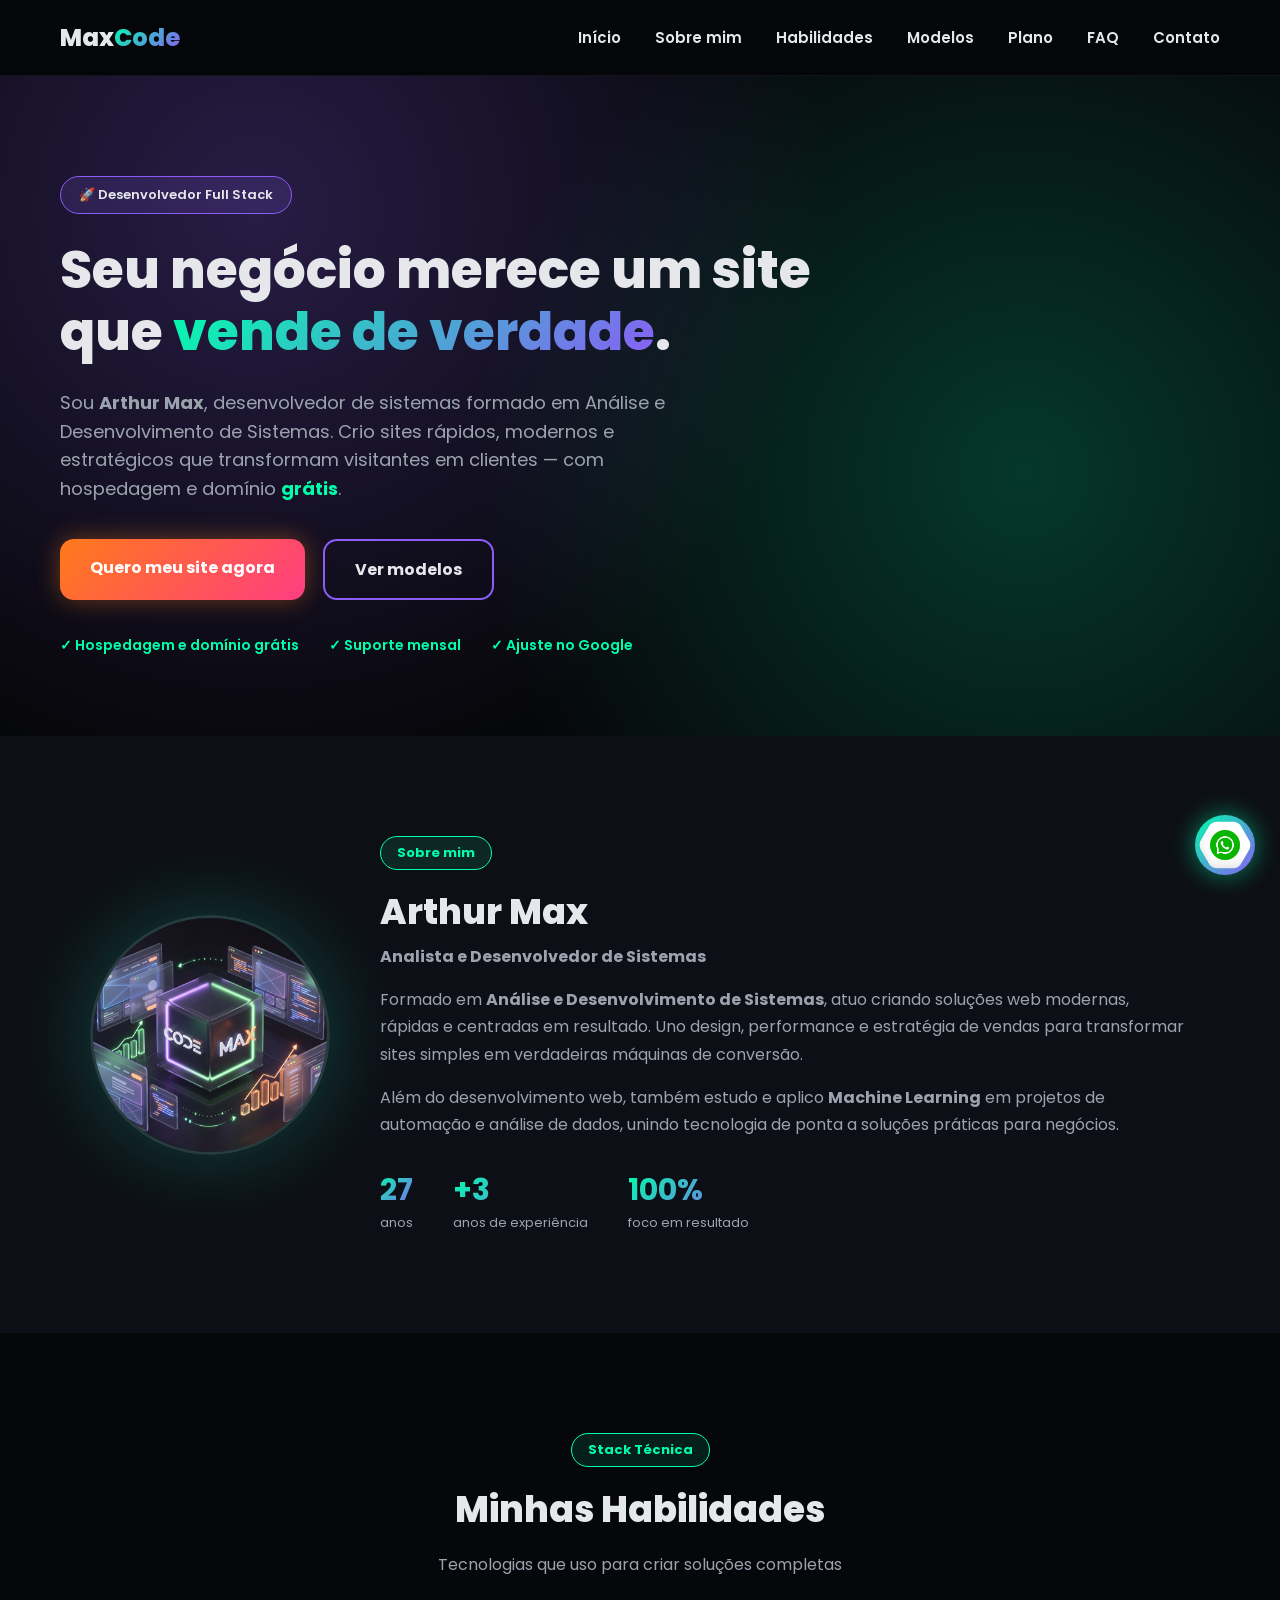
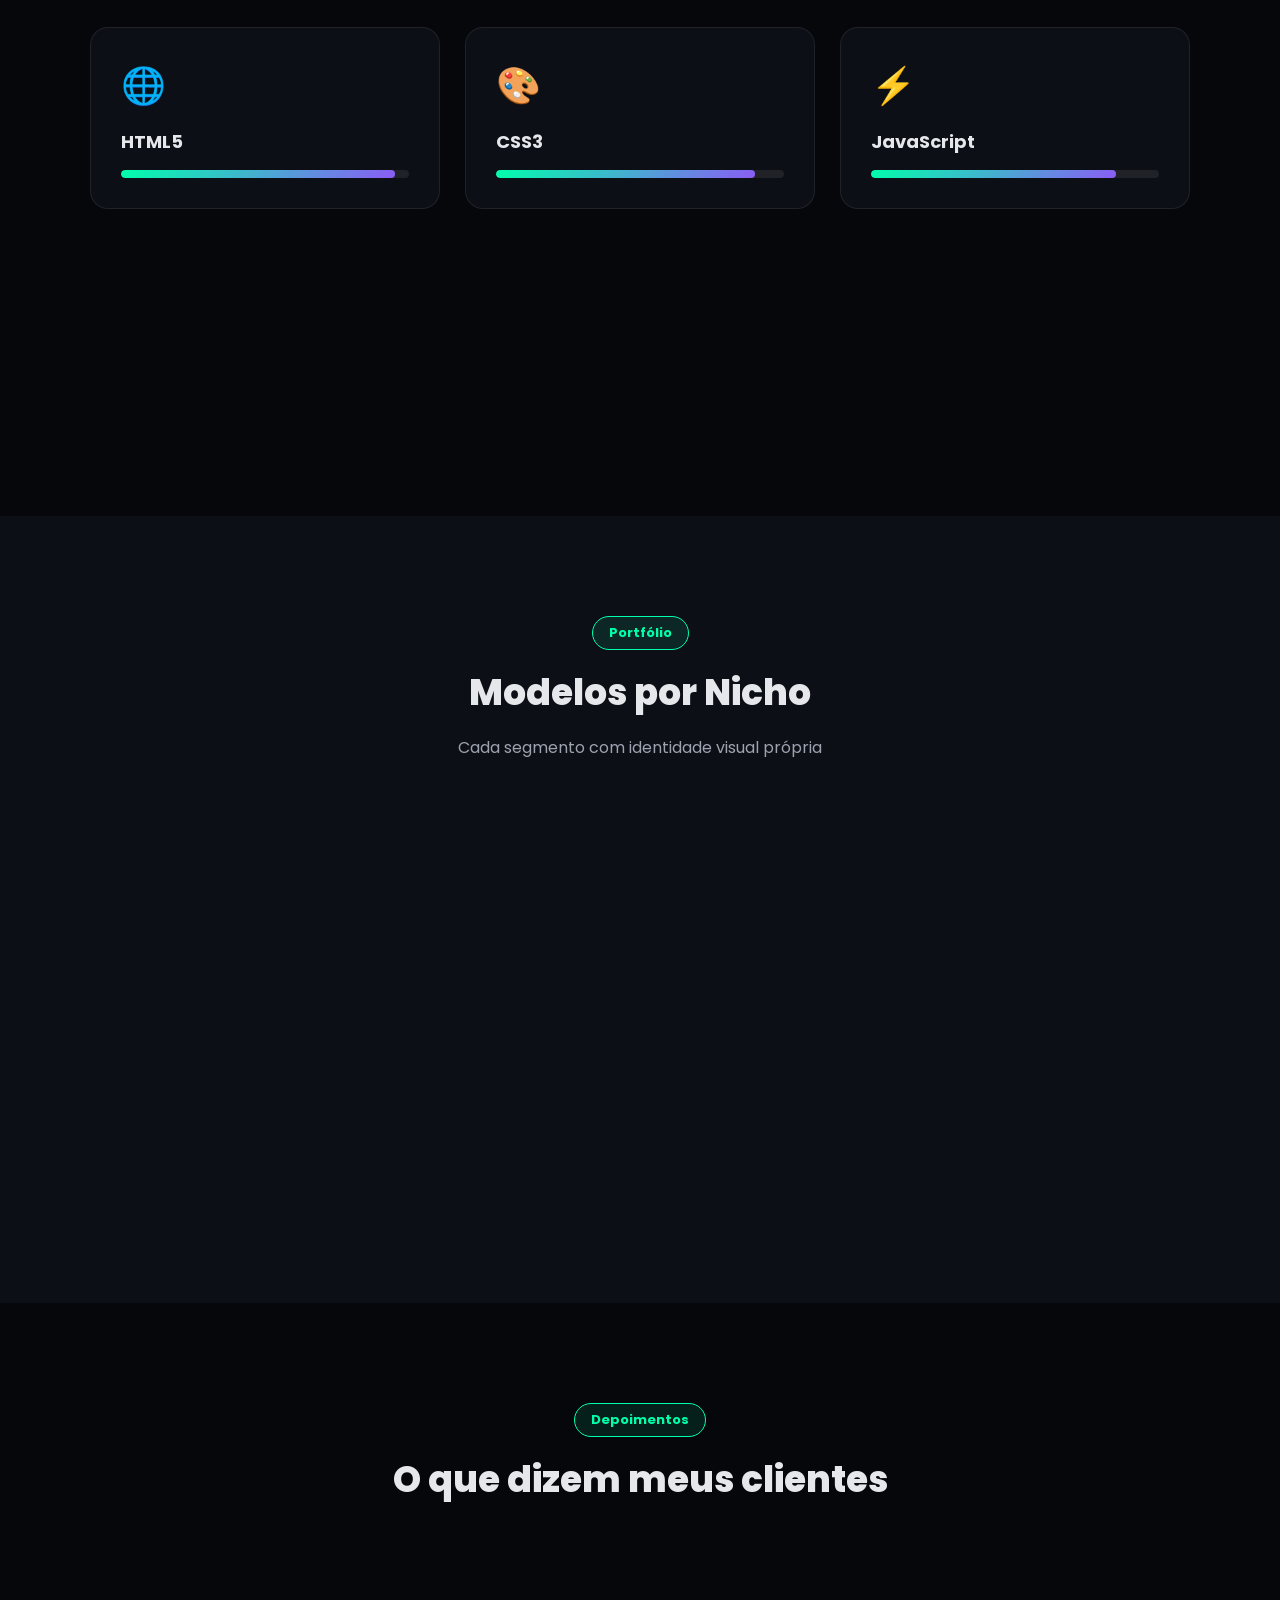
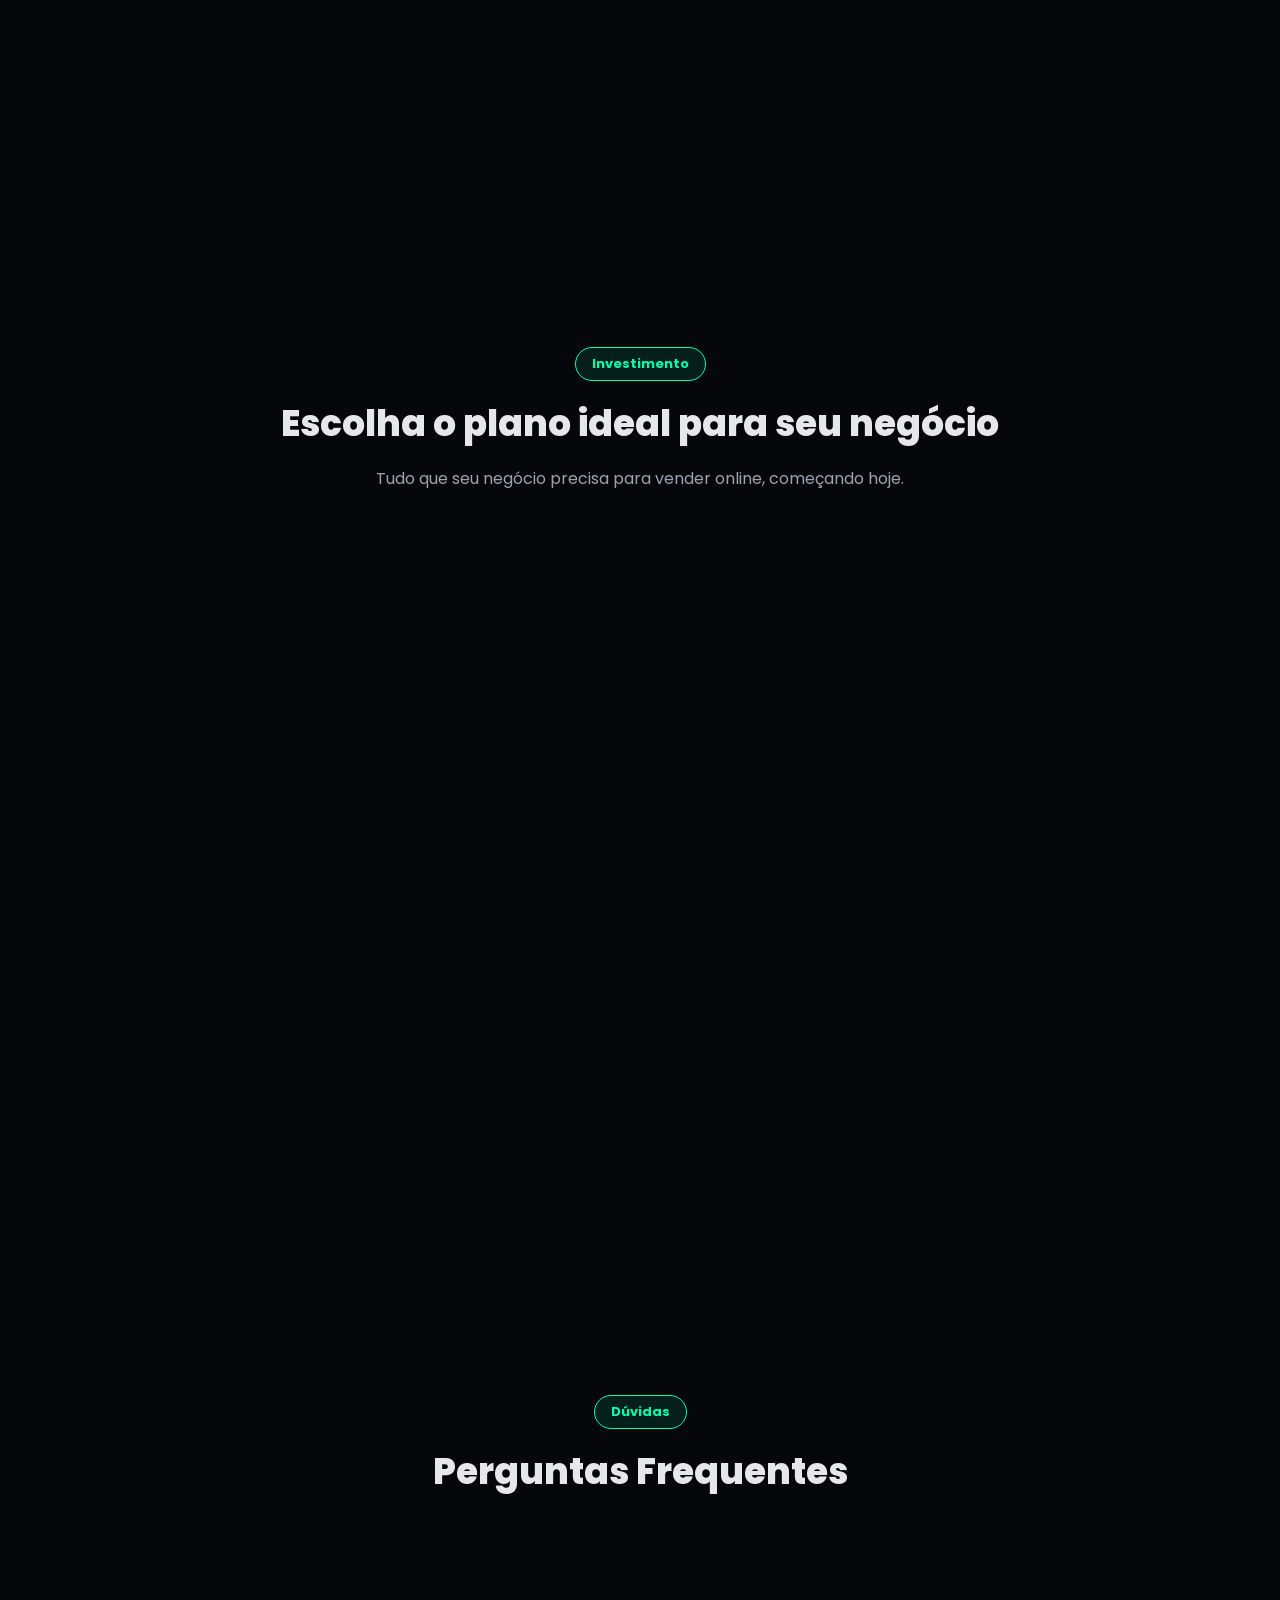
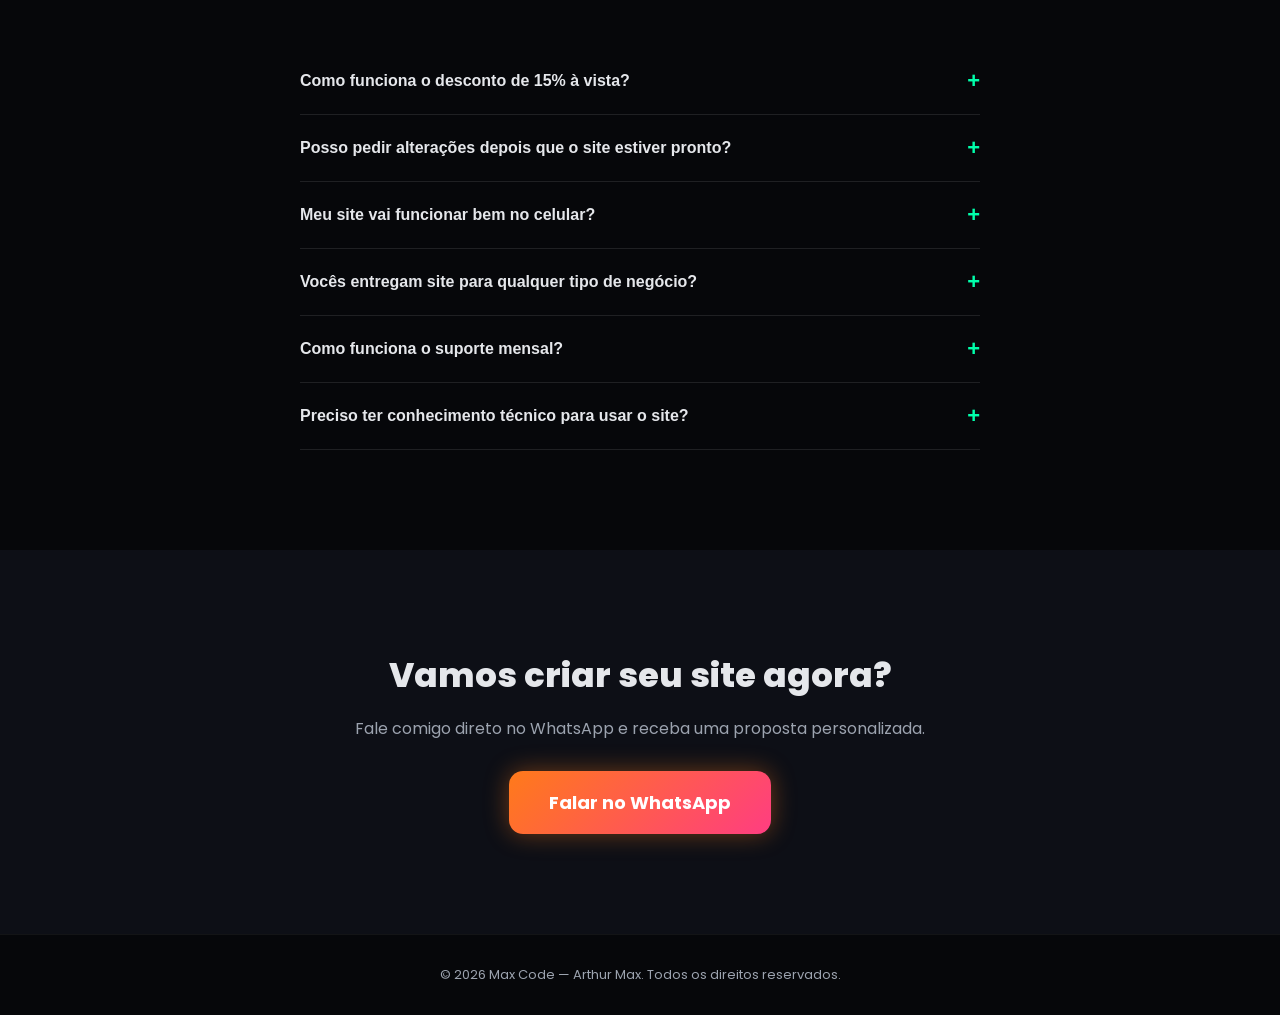
<file: index.html>
<!DOCTYPE html>
<html lang="pt-BR">
<head>
<meta charset="UTF-8">
<meta name="viewport" content="width=device-width, initial-scale=1.0">
<title>Max Code | Sites que vendem de verdade</title>
<link rel="stylesheet" href="file.css">
<script src="file.js" defer></script>

<link rel="preconnect" href="https://fonts.googleapis.com">
<link href="https://fonts.googleapis.com/css2?family=Poppins:wght@400;600;700;800&display=swap" rel="stylesheet">
</head>
<body>

<!-- ===== HEADER ===== -->
<header class="header">
  <div class="logo">Max<span>Code</span></div>
  <nav class="nav">
    <a href="#inicio">Início</a>
    <a href="#sobre">Sobre mim</a>
    <a href="#habilidades">Habilidades</a>
    <a href="#modelos">Modelos</a>
    <a href="#plano">Plano</a>
    <a href="#faq">FAQ</a>
    <a href="#contato">Contato</a>
  </nav>
  <button class="menu-toggle" id="menuToggle">☰</button>
</header>

<!-- ===== HERO ===== -->
<section class="hero" id="inicio">
  <div class="hero-bg"></div>
  <div class="hero-content">
    <span class="badge">🚀 Desenvolvedor Full Stack</span>
    <h1>Seu negócio merece um site<br>que <span class="grad-text">vende de verdade</span>.</h1>
    <!-- EDITAR: texto de apresentação -->
    <p class="hero-text">
      Sou <strong>Arthur Max</strong>, desenvolvedor de sistemas formado em
      Análise e Desenvolvimento de Sistemas. Crio sites rápidos, modernos e
      estratégicos que transformam visitantes em clientes — com hospedagem
      e domínio <strong class="highlight">grátis</strong>.
    </p>
    <div class="hero-buttons">
      <a href="#contato" class="btn btn-primary">Quero meu site agora</a>
      <a href="#modelos" class="btn btn-outline">Ver modelos</a>
    </div>
    <div class="hero-checks">
      <span>✓ Hospedagem e domínio grátis</span>
      <span>✓ Suporte mensal</span>
      <span>✓ Ajuste no Google</span>
    </div>
  </div>
</section>

<!-- ===== SOBRE MIM ===== -->
<section class="sobre" id="sobre">
  <div class="sobre-container">
    <div class="sobre-img">
      <div class="sobre-img-glow"></div>
      
      <div class="foto-placeholder"><img src="codemax.png" alt="codemax"></div>
    </div>
    <div class="sobre-texto">
      <span class="tag">Sobre mim</span>
      <h2>Arthur Max</h2>
      <p class="cargo">Analista e Desenvolvedor de Sistemas</p>
      <!-- EDITAR: sua bio -->
      <p>
        Formado em <strong>Análise e Desenvolvimento de Sistemas</strong>,
        atuo criando soluções web modernas, rápidas e centradas em
        resultado. Uno design, performance e estratégia de vendas para
        transformar sites simples em verdadeiras máquinas de conversão.
      </p>
      <p>
        Além do desenvolvimento web, também estudo e aplico
        <strong>Machine Learning</strong> em projetos de automação e análise
        de dados, unindo tecnologia de ponta a soluções práticas para
        negócios.
      </p>
      <div class="sobre-stats">
        <div><strong>27</strong><span>anos</span></div>
        <div><strong>+3</strong><span>anos de experiência</span></div>
        <div><strong>100%</strong><span>foco em resultado</span></div>
      </div>
    </div>
  </div>
</section>

<!-- ===== HABILIDADES ===== -->
<section class="habilidades" id="habilidades">
  <span class="tag center">Stack Técnica</span>
  <h2 class="center">Minhas Habilidades</h2>
  <p class="subtitle center">Tecnologias que uso para criar soluções completas</p>

  <div class="skills-grid">
    <div class="skill-card">
      <div class="skill-icon">🌐</div>
      <h3>HTML5</h3>
      <div class="bar"><span style="width:95%"></span></div>
    </div>
    <div class="skill-card">
      <div class="skill-icon">🎨</div>
      <h3>CSS3</h3>
      <div class="bar"><span style="width:90%"></span></div>
    </div>
    <div class="skill-card">
      <div class="skill-icon">⚡</div>
      <h3>JavaScript</h3>
      <div class="bar"><span style="width:85%"></span></div>
    </div>
    <div class="skill-card">
      <div class="skill-icon">🐍</div>
      <h3>Python</h3>
      <div class="bar"><span style="width:88%"></span></div>
    </div>
    <div class="skill-card">
      <div class="skill-icon">🤖</div>
      <h3>Machine Learning</h3>
      <div class="bar"><span style="width:75%"></span></div>
    </div>
    <div class="skill-card">
      <div class="skill-icon">📊</div>
      <h3>Scikit-learn</h3>
      <div class="bar"><span style="width:70%"></span></div>
    </div>
  </div>
</section>

<!-- ===== MODELOS ===== -->
<section class="modelos" id="modelos">
  <span class="tag center">Portfólio</span>
  <h2 class="center">Modelos por Nicho</h2>
  <p class="subtitle center">Cada segmento com identidade visual própria</p>

  <div class="cards-grid">
    <div class="card">
      <div class="card-banner banner-green">🏋️</div>
      <div class="card-body">
        <span class="pill pill-green">Academia</span>
        <h3>Studio de Treinamento</h3>
        <p>Dark mode com neon, CTA de "aula gratuita" e depoimentos reais.</p>
        <a href="#contato" class="link-cta">Quero um parecido →</a>
      </div>
    </div>
    <div class="card">
      <div class="card-banner banner-orange">🍕</div>
      <div class="card-body">
        <span class="pill pill-orange">Pizzaria</span>
        <h3>Cardápio Digital</h3>
        <p>Fotos que dão água na boca e pedido direto no WhatsApp.</p>
        <a href="#contato" class="link-cta">Quero um parecido →</a>
      </div>
    </div>
    <div class="card">
      <div class="card-banner banner-purple">💇</div>
      <div class="card-body">
        <span class="pill pill-purple">Salão de Beleza</span>
        <h3>Clínica & Estética</h3>
        <p>Visual clean, elegante, com agendamento facilitado.</p>
        <a href="#contato" class="link-cta">Quero um parecido →</a>
      </div>
    </div>
  </div>
</section>

<!-- ===== DEPOIMENTOS ===== -->
<section class="depoimentos">
  <span class="tag center">Depoimentos</span>
  <h2 class="center">O que dizem meus clientes</h2>

  <div class="depo-grid">
    <div class="depo-card">
      <p>"Melhor investimento que fiz. Meu site trouxe clientes já na primeira semana!"</p>
      <span>— Cliente, Academia Fit Power</span>
    </div>
    <div class="depo-card">
      <p>"Meus pedidos pelo WhatsApp triplicaram depois do cardápio digital."</p>
      <span>— Cliente, Pizzaria Bella Massa</span>
    </div>
    <div class="depo-card">
      <p>"Site lindo, rápido e muito profissional. Recomendo!"</p>
      <span>— Cliente, Studio Beleza Rara</span>
    </div>
  
    <div class="depo-card">
      <p>"Consegui automatizar meu agendamento e reduzi faltas de clientes."</p>
      <span>— Cliente, Clínica Vida Plena</span>
    </div>
    
    </div>
  </div>
</section>

<!-- ===== PLANO ===== -->
<section class="plano" id="plano">
  <span class="tag center">Investimento</span>
  <h2 class="center">Escolha o plano ideal para seu negócio</h2>
  <p class="subtitle center">Tudo que seu negócio precisa para vender online, começando hoje.</p>

  <div class="planos-grid">

    <!-- PLANO ESSENCIAL -->
    <div class="plano-card">
      <span class="pill pill-green plano-nome">Essencial</span>
      <div class="preco-linha">
        <div class="preco-mensal">
          <strong>4x R$299,70 </strong> <br><span>parcelado no cartão de crédito</span>
        </div>
        
        <div class="preco-vista">
          <span class="desconto-tag">-15% à vista</span>
          <strong>R$ 1.018,98</strong><span>pagamento único (economize R$ 179,82)</span>
        </div>
      </div>
      <p class="preco-obs"><strong>✓ Hospedagem e domínio grátis inclusos no 1º ano</strong></p>
      <ul class="plano-lista">
          <li>✓ Site profissional responsivo (1 página)</li>
          <li>✓ Botão de WhatsApp integrado</li>
        <li>✓ Até 3 Ajustes e atualizações inclusos no mês no seu site</li>
        <li>Até 5 Fotos profissionais da sua loja-produto</li>
                
      </ul>
      <a href="#" class="btn btn-outline btn-full" data-plano="Essencial">Quero este plano</a>
    </div>

    <!-- PLANO PROFISSIONAL -->
    <div class="plano-card destaque">
      <span class="badge-top">MAIS ESCOLHIDO</span>
      <span class="pill pill-orange plano-nome">Profissional</span>
      <div class="preco-linha">
        <div class="preco-mensal">
          <strong>4x R$ 449,70</strong><span>/mês no cartão de crédito</span>
        </div>
        
        <div class="preco-vista">
          <span class="desconto-tag">-15% à vista</span>
          <strong>R$ 1.528,98</strong><span>pagamento único (economize R$ 269,82)</span>
        </div>
      </div><br>
      <p class="preco-obs"><strong>✓ Hospedagem e domínio grátis inclusos 1º ano</strong> </p>
      <ul class="plano-lista">
        <li>✓ Site profissional completo (multi-páginas)</li>
         <li>✓ Botão de WhatsApp integrado</li>
        <li>✓ Otimização avançada para Google (SEO)</li>
        <li>✓ Suporte técnico mensal prioritário</li>
        <li>✓ Até 5 Ajustes e atualizações inclusos no mês</li>
         <li>✓ Até 7 Fotos profissionais da sua loja-produto</li>
      </ul>
      <a href="#" class="btn btn-primary btn-full" data-plano="Profissional">Quero esse plano </a>
    </div>

    <!-- PLANO PREMIUM -->
    <div class="plano-card">
      <span class="pill pill-purple plano-nome">Premium</span>
      <div class="preco-linha">
        <div class="preco-mensal">
          <strong>4x R$ 599,70</strong><span>/mês no cartão de crédito</span>
        </div>
      
        <div class="preco-vista">
          <span class="desconto-tag">-15% à vista</span>
          <strong>R$ 2.038,98</strong><span>pagamento único (economize R$ 359,82)</span>
        </div>
      </div>
      <p class="preco-obs"><strong> ✓ Hospedagem e domínio grátis inclusos</strong></p>
      <ul class="plano-lista">
        <li>✓ Site profissional completo (multi-páginas)</li>
        <li>✓ Domínio e hospedagem grátis no 1º ano</li>
        <li>✓ Integração com WhatsApp</li>
        <li>✓ SEO avançado + Google Meu Negócio</li>
        <li>✓ Suporte técnico prioritário 24/7</li>
        <li>✓ Até 10 Ajustes e atualizações inclusos no mês</li>
         <li>✓ Até 10 Fotos profissionais da sua loja-produto</li>
        
      </ul>
      <a href="#" class="btn btn-outline btn-full" data-plano="Premium">Quero este plano</a>
    </div>

  </div>
</section>

<!-- ===== FAQ ===== -->
<section class="faq" id="faq">
  <span class="tag center">Dúvidas</span>
  <h2 class="center">Perguntas Frequentes</h2>

  <div class="faq-list">
    <div class="faq-item">
      <button class="faq-question">Quanto tempo leva para meu site ficar pronto? <span class="faq-icon">+</span></button>
      <div class="faq-answer"><p>Em média, de 5 a 10 dias úteis, dependendo da complexidade e da rapidez no envio dos conteúdos (textos, fotos, logo).</p></div>
    </div>
    <div class="faq-item">
      <button class="faq-question">O domínio e a hospedagem são realmente grátis? <span class="faq-icon">+</span></button>
      <div class="faq-answer"><p>Sim! No plano mensal, o domínio e a hospedagem estão inclusos sem custo adicional durante a vigência do contrato.</p></div>
    </div>
    <div class="faq-item">
      <button class="faq-question">Como funciona o desconto de 15% à vista? <span class="faq-icon">+</span></button>
      <div class="faq-answer"><p>Ao optar pelo pagamento antecipado (semestral ou anual), você recebe 15% de desconto sobre o valor total, reduzindo o custo mensal equivalente.</p></div>
    </div>
    <div class="faq-item">
      <button class="faq-question">Posso pedir alterações depois que o site estiver pronto? <span class="faq-icon">+</span></button>
      <div class="faq-answer"><p>Sim, o plano inclui ajustes mensais. Alterações estruturais maiores podem ser orçadas separadamente.</p></div>
    </div>
    <div class="faq-item">
      <button class="faq-question">Meu site vai funcionar bem no celular? <span class="faq-icon">+</span></button>
      <div class="faq-answer"><p>Sim, todos os sites são 100% responsivos, adaptando-se perfeitamente a celulares, tablets e desktops.</p></div>
    </div>
    <div class="faq-item">
      <button class="faq-question">Vocês entregam site para qualquer tipo de negócio? <span class="faq-icon">+</span></button>
      <div class="faq-answer"><p>Sim! Já desenvolvi modelos para academias, pizzarias, salões de beleza, clínicas, lojas e diversos outros segmentos.</p></div>
    </div>
    <div class="faq-item">
      <button class="faq-question">Como funciona o suporte mensal? <span class="faq-icon">+</span></button>
      <div class="faq-answer"><p>Você tem acesso direto via WhatsApp para dúvidas, pequenos ajustes de textos/imagens e correções, dentro da franquia mensal do plano.</p></div>
    </div>
    <div class="faq-item">
      <button class="faq-question">Preciso ter conhecimento técnico para usar o site? <span class="faq-icon">+</span></button>
      <div class="faq-answer"><p>Não. Eu cuido de toda a parte técnica. Você só precisa me enviar o conteúdo e aprovar o resultado final.</p></div>
    </div>
  </div>
</section>

<!-- ===== CONTATO ===== -->
<section class="contato" id="contato">
  <div class="contato-box">
    <h2>Vamos criar seu site agora?</h2>
    <p>Fale comigo direto no WhatsApp e receba uma proposta personalizada.</p>
    <a href="https://wa.me/55993776060" target="_blank" class="btn btn-primary btn-lg">Falar no WhatsApp</a>
  </div>
</section>

<!-- ===== FOOTER ===== -->
<footer class="footer">
  <p>© 2026 Max Code — Arthur Max. Todos os direitos reservados.</p>
</footer>

<!-- WhatsApp flutuante -->
<a href="https://wa.me/5551993776060" target="_blank" class="whatsapp-float">
  <img src="wpp.png" alt="WhatsApp">
</a>



</body>
</html>
</file>
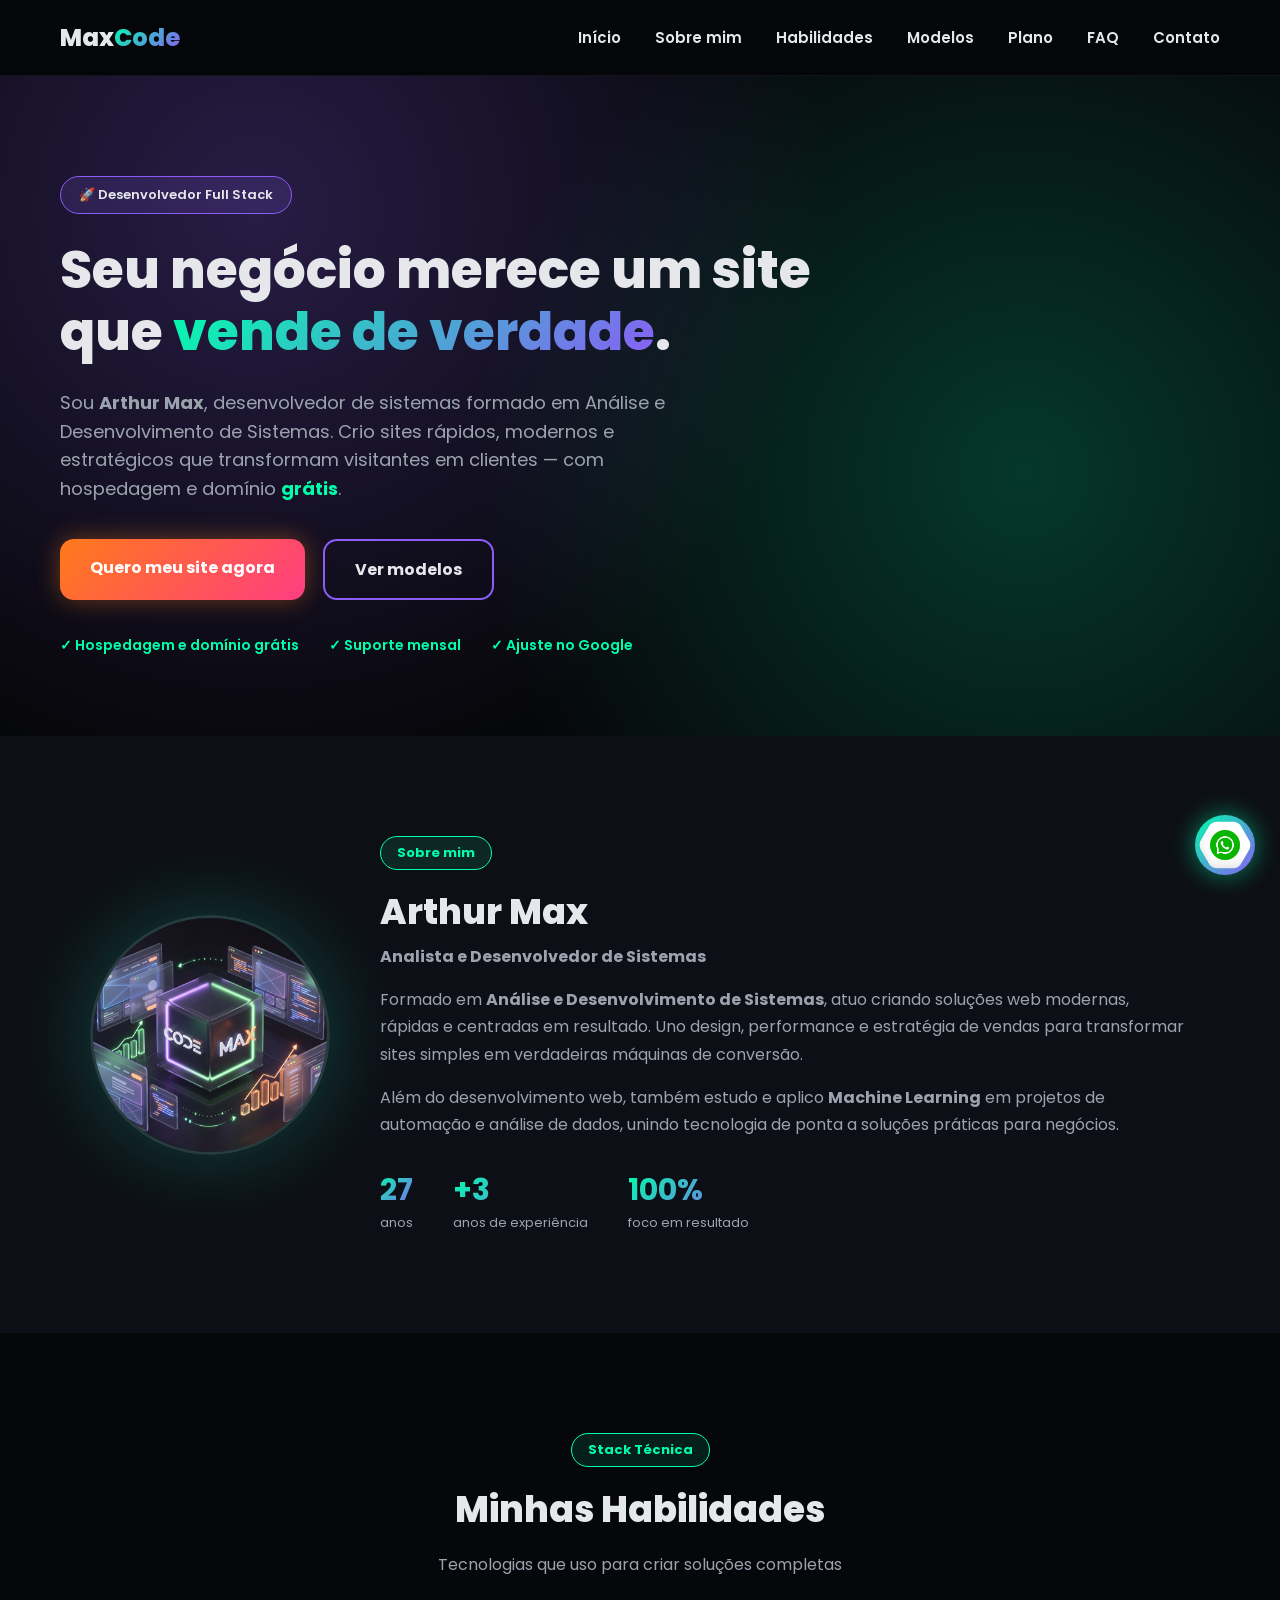
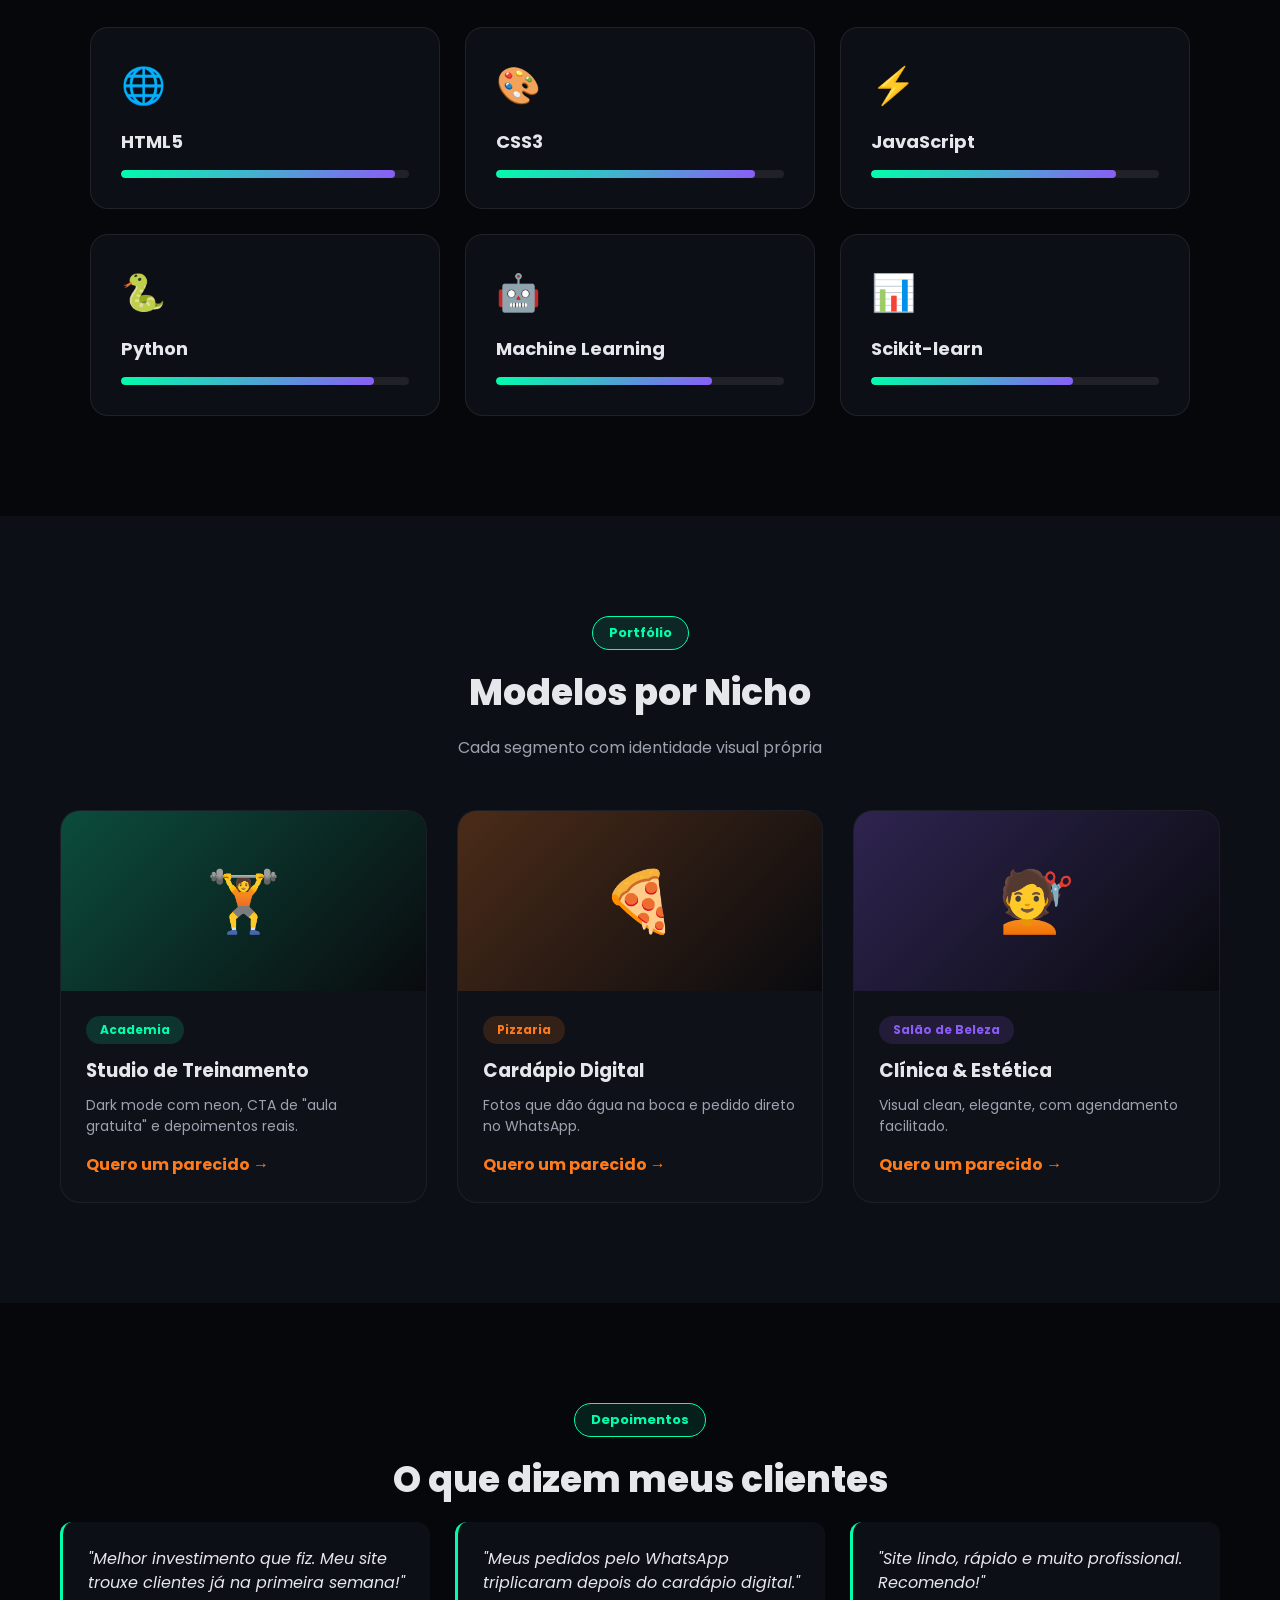
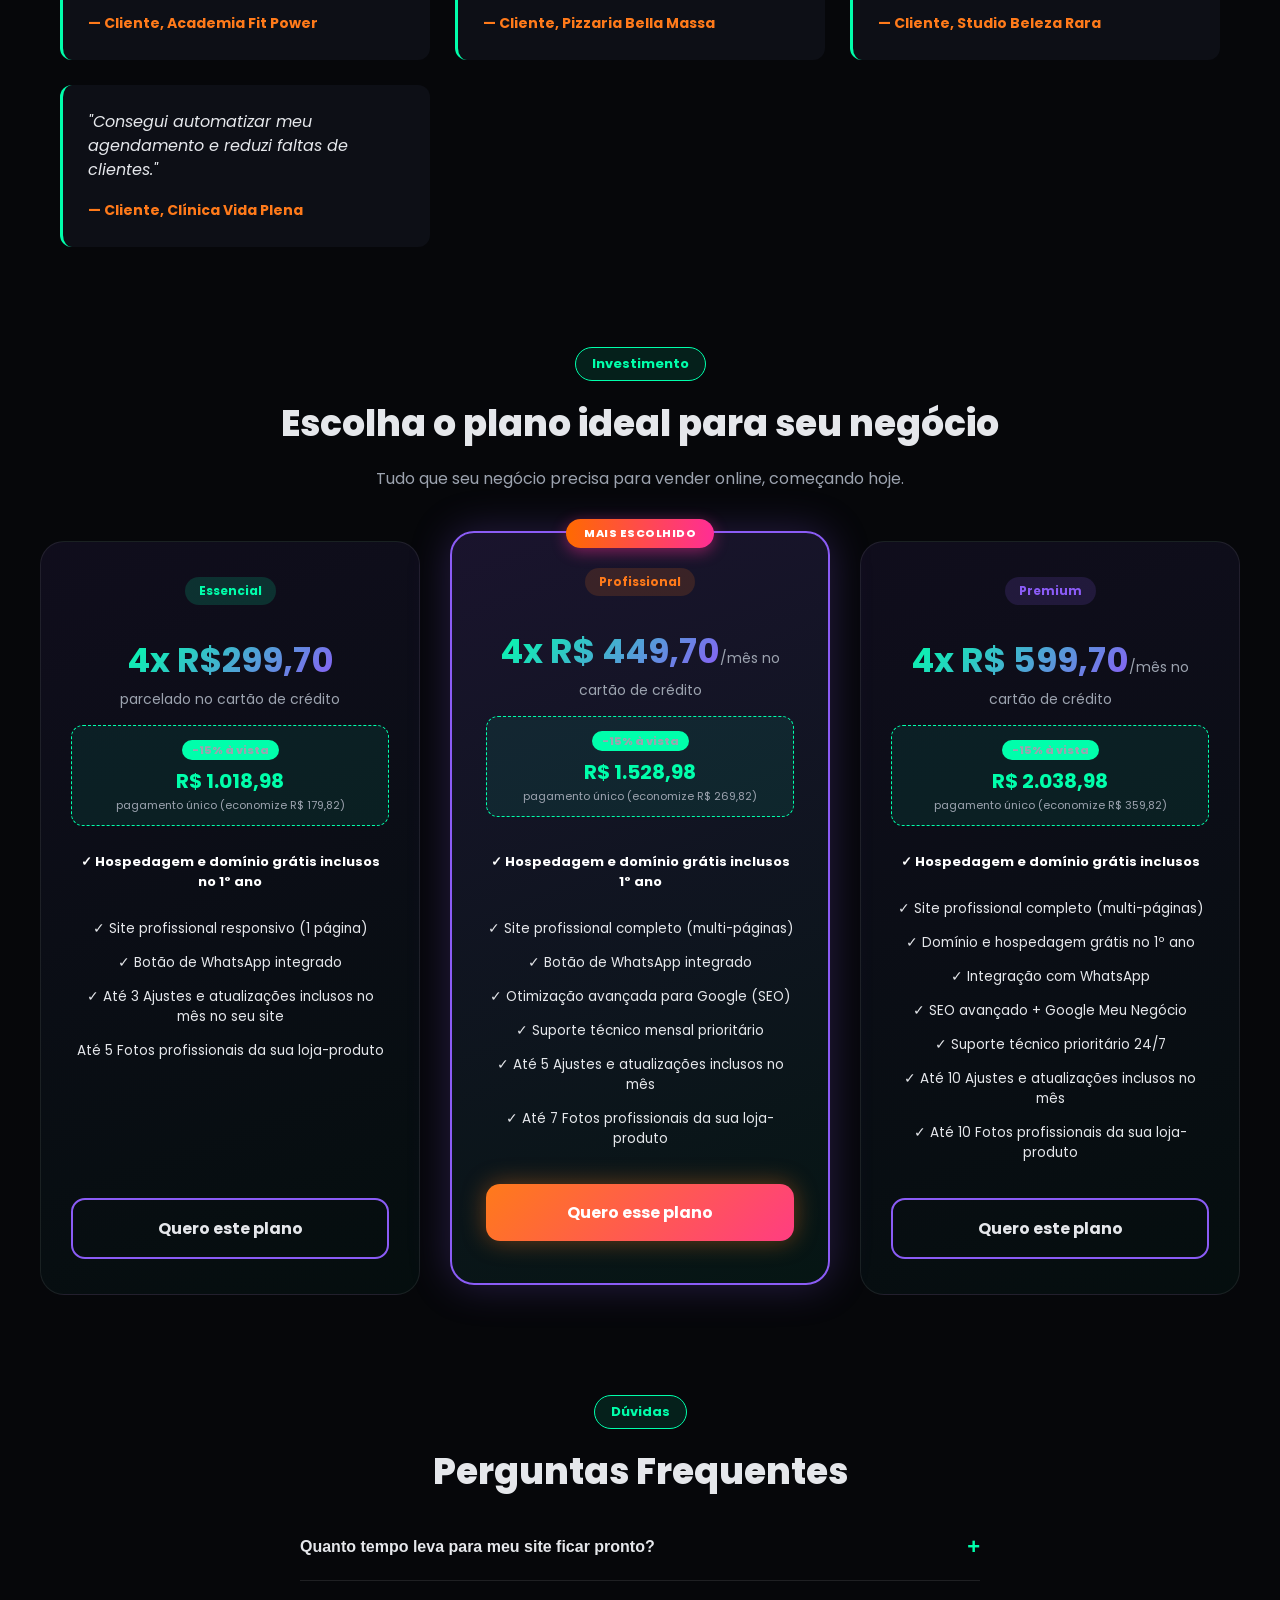
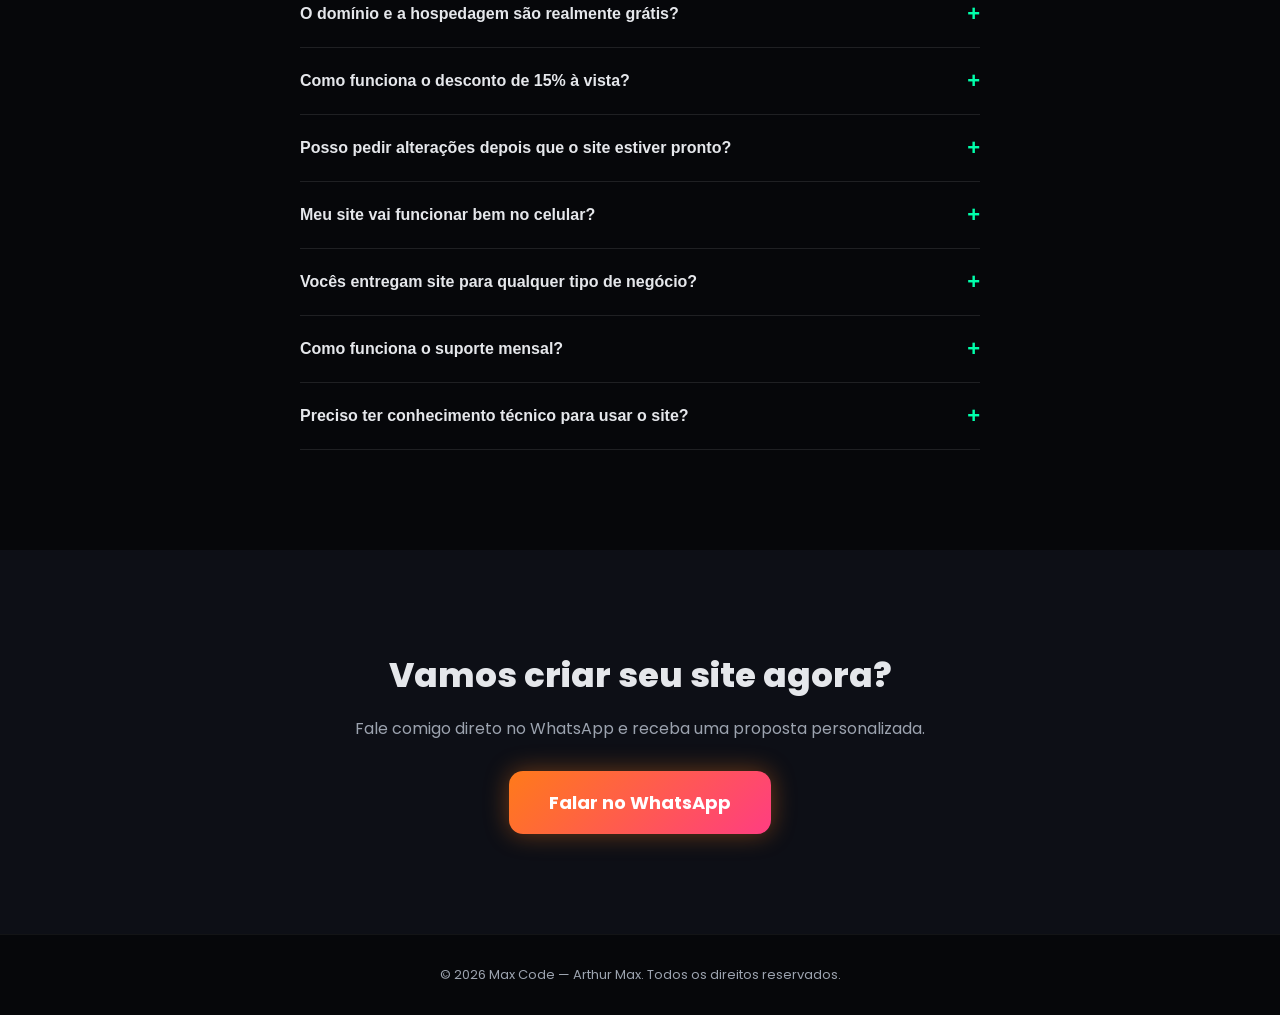
<file: file (5).html>
<!DOCTYPE html>
<html lang="pt-BR">
<head>
<meta charset="UTF-8">
<meta name="viewport" content="width=device-width, initial-scale=1.0">
<title>Max Code | Sites que vendem de verdade</title>
<link rel="stylesheet" href="file.css">
<script src="file.js" defer></script>

<link rel="preconnect" href="https://fonts.googleapis.com">
<link href="https://fonts.googleapis.com/css2?family=Poppins:wght@400;600;700;800&display=swap" rel="stylesheet">
</head>
<body>


<!-- ===== HEADER ===== -->
<header class="header">
  <div class="logo">Max<span>Code</span></div>
  <nav class="nav">
    <a href="#inicio">Início</a>
    <a href="#sobre">Sobre mim</a>
    <a href="#habilidades">Habilidades</a>
    <a href="#modelos">Modelos</a>
    <a href="#plano">Plano</a>
    <a href="#faq">FAQ</a>
    <a href="#contato">Contato</a>
  </nav>
  <button class="menu-toggle" id="menuToggle">☰</button>
</header>

<!-- ===== HERO ===== -->
<section class="hero" id="inicio">
  <div class="hero-bg"></div>
  <div class="hero-content">
    <span class="badge">🚀 Desenvolvedor Full Stack</span>
    <h1>Seu negócio merece um site<br>que <span class="grad-text">vende de verdade</span>.</h1>
    <!-- EDITAR: texto de apresentação -->
    <p class="hero-text">
      Sou <strong>Arthur Max</strong>, desenvolvedor de sistemas formado em
      Análise e Desenvolvimento de Sistemas. Crio sites rápidos, modernos e
      estratégicos que transformam visitantes em clientes — com hospedagem
      e domínio <strong class="highlight">grátis</strong>.
    </p>
    <div class="hero-buttons">
      <a href="#contato" class="btn btn-primary">Quero meu site agora</a>
      <a href="#modelos" class="btn btn-outline">Ver modelos</a>
    </div>
    <div class="hero-checks">
      <span>✓ Hospedagem e domínio grátis</span>
      <span>✓ Suporte mensal</span>
      <span>✓ Ajuste no Google</span>
    </div>
  </div>
</section>

<!-- ===== SOBRE MIM ===== -->
<section class="sobre" id="sobre">
  <div class="sobre-container">
    <div class="sobre-img">
      <div class="sobre-img-glow"></div>
      
      <div class="foto-placeholder"><img src="codemax.png" alt="codemax"></div>
    </div>
    <div class="sobre-texto">
      <span class="tag">Sobre mim</span>
      <h2>Arthur Max</h2>
      <p class="cargo">Analista e Desenvolvedor de Sistemas</p>
      <!-- EDITAR: sua bio -->
      <p>
        Formado em <strong>Análise e Desenvolvimento de Sistemas</strong>,
        atuo criando soluções web modernas, rápidas e centradas em
        resultado. Uno design, performance e estratégia de vendas para
        transformar sites simples em verdadeiras máquinas de conversão.
      </p>
      <p>
        Além do desenvolvimento web, também estudo e aplico
        <strong>Machine Learning</strong> em projetos de automação e análise
        de dados, unindo tecnologia de ponta a soluções práticas para
        negócios.
      </p>
      <div class="sobre-stats">
        <div><strong>27</strong><span>anos</span></div>
        <div><strong>+3</strong><span>anos de experiência</span></div>
        <div><strong>100%</strong><span>foco em resultado</span></div>
      </div>
    </div>
  </div>
</section>

<!-- ===== HABILIDADES ===== -->
<section class="habilidades" id="habilidades">
  <span class="tag center">Stack Técnica</span>
  <h2 class="center">Minhas Habilidades</h2>
  <p class="subtitle center">Tecnologias que uso para criar soluções completas</p>

  <div class="skills-grid">
    <div class="skill-card">
      <div class="skill-icon">🌐</div>
      <h3>HTML5</h3>
      <div class="bar"><span style="width:95%"></span></div>
    </div>
    <div class="skill-card">
      <div class="skill-icon">🎨</div>
      <h3>CSS3</h3>
      <div class="bar"><span style="width:90%"></span></div>
    </div>
    <div class="skill-card">
      <div class="skill-icon">⚡</div>
      <h3>JavaScript</h3>
      <div class="bar"><span style="width:85%"></span></div>
    </div>
    <div class="skill-card">
      <div class="skill-icon">🐍</div>
      <h3>Python</h3>
      <div class="bar"><span style="width:88%"></span></div>
    </div>
    <div class="skill-card">
      <div class="skill-icon">🤖</div>
      <h3>Machine Learning</h3>
      <div class="bar"><span style="width:75%"></span></div>
    </div>
    <div class="skill-card">
      <div class="skill-icon">📊</div>
      <h3>Scikit-learn</h3>
      <div class="bar"><span style="width:70%"></span></div>
    </div>
  </div>
</section>

<!-- ===== MODELOS ===== -->
<section class="modelos" id="modelos">
  <span class="tag center">Portfólio</span>
  <h2 class="center">Modelos por Nicho</h2>
  <p class="subtitle center">Cada segmento com identidade visual própria</p>

  <div class="cards-grid">
    <div class="card">
      <div class="card-banner banner-green">🏋️</div>
      <div class="card-body">
        <span class="pill pill-green">Academia</span>
        <h3>Studio de Treinamento</h3>
        <p>Dark mode com neon, CTA de "aula gratuita" e depoimentos reais.</p>
        <a href="#contato" class="link-cta">Quero um parecido →</a>
      </div>
    </div>
    <div class="card">
      <div class="card-banner banner-orange">🍕</div>
      <div class="card-body">
        <span class="pill pill-orange">Pizzaria</span>
        <h3>Cardápio Digital</h3>
        <p>Fotos que dão água na boca e pedido direto no WhatsApp.</p>
        <a href="#contato" class="link-cta">Quero um parecido →</a>
      </div>
    </div>
    <div class="card">
      <div class="card-banner banner-purple">💇</div>
      <div class="card-body">
        <span class="pill pill-purple">Salão de Beleza</span>
        <h3>Clínica & Estética</h3>
        <p>Visual clean, elegante, com agendamento facilitado.</p>
        <a href="#contato" class="link-cta">Quero um parecido →</a>
      </div>
    </div>
  </div>
</section>

<!-- ===== DEPOIMENTOS ===== -->
<section class="depoimentos">
  <span class="tag center">Depoimentos</span>
  <h2 class="center">O que dizem meus clientes</h2>

  <div class="depo-grid">
    <div class="depo-card">
      <p>"Melhor investimento que fiz. Meu site trouxe clientes já na primeira semana!"</p>
      <span>— Cliente, Academia Fit Power</span>
    </div>
    <div class="depo-card">
      <p>"Meus pedidos pelo WhatsApp triplicaram depois do cardápio digital."</p>
      <span>— Cliente, Pizzaria Bella Massa</span>
    </div>
    <div class="depo-card">
      <p>"Site lindo, rápido e muito profissional. Recomendo!"</p>
      <span>— Cliente, Studio Beleza Rara</span>
    </div>
  
    <div class="depo-card">
      <p>"Consegui automatizar meu agendamento e reduzi faltas de clientes."</p>
      <span>— Cliente, Clínica Vida Plena</span>
    </div>
    
    </div>
  </div>
</section>

<!-- ===== PLANO ===== -->
<section class="plano" id="plano">
  <span class="tag center">Investimento</span>
  <h2 class="center">Escolha o plano ideal para seu negócio</h2>
  <p class="subtitle center">Tudo que seu negócio precisa para vender online, começando hoje.</p>

  <div class="planos-grid">

    <!-- PLANO ESSENCIAL -->
    <div class="plano-card">
      <span class="pill pill-green plano-nome">Essencial</span>
      <div class="preco-linha">
        <div class="preco-mensal">
          <strong>4x R$299,70 </strong> <br><span>parcelado no cartão de crédito</span>
        </div>
        
        <div class="preco-vista">
          <span class="desconto-tag">-15% à vista</span>
          <strong>R$ 1.018,98</strong><span>pagamento único (economize R$ 179,82)</span>
        </div>
      </div>
      <p class="preco-obs"><strong>✓ Hospedagem e domínio grátis inclusos no 1º ano</strong></p>
      <ul class="plano-lista">
          <li>✓ Site profissional responsivo (1 página)</li>
          <li>✓ Botão de WhatsApp integrado</li>
        <li>✓ Até 3 Ajustes e atualizações inclusos no mês no seu site</li>
        <li>Até 5 Fotos profissionais da sua loja-produto</li>
                
      </ul>
      <a href="#" class="btn btn-outline btn-full" data-plano="Essencial">Quero este plano</a>
    </div>

    <!-- PLANO PROFISSIONAL -->
    <div class="plano-card destaque">
      <span class="badge-top">MAIS ESCOLHIDO</span>
      <span class="pill pill-orange plano-nome">Profissional</span>
      <div class="preco-linha">
        <div class="preco-mensal">
          <strong>4x R$ 449,70</strong><span>/mês no cartão de crédito</span>
        </div>
        
        <div class="preco-vista">
          <span class="desconto-tag">-15% à vista</span>
          <strong>R$ 1.528,98</strong><span>pagamento único (economize R$ 269,82)</span>
        </div>
      </div><br>
      <p class="preco-obs"><strong>✓ Hospedagem e domínio grátis inclusos 1º ano</strong> </p>
      <ul class="plano-lista">
        <li>✓ Site profissional completo (multi-páginas)</li>
         <li>✓ Botão de WhatsApp integrado</li>
        <li>✓ Otimização avançada para Google (SEO)</li>
        <li>✓ Suporte técnico mensal prioritário</li>
        <li>✓ Até 5 Ajustes e atualizações inclusos no mês</li>
         <li>✓ Até 7 Fotos profissionais da sua loja-produto</li>
      </ul>
      <a href="#" class="btn btn-primary btn-full" data-plano="Profissional">Quero esse plano </a>
    </div>

    <!-- PLANO PREMIUM -->
    <div class="plano-card">
      <span class="pill pill-purple plano-nome">Premium</span>
      <div class="preco-linha">
        <div class="preco-mensal">
          <strong>4x R$ 599,70</strong><span>/mês no cartão de crédito</span>
        </div>
      
        <div class="preco-vista">
          <span class="desconto-tag">-15% à vista</span>
          <strong>R$ 2.038,98</strong><span>pagamento único (economize R$ 359,82)</span>
        </div>
      </div>
      <p class="preco-obs"><strong> ✓ Hospedagem e domínio grátis inclusos</strong></p>
      <ul class="plano-lista">
        <li>✓ Site profissional completo (multi-páginas)</li>
        <li>✓ Domínio e hospedagem grátis no 1º ano</li>
        <li>✓ Integração com WhatsApp</li>
        <li>✓ SEO avançado + Google Meu Negócio</li>
        <li>✓ Suporte técnico prioritário 24/7</li>
        <li>✓ Até 10 Ajustes e atualizações inclusos no mês</li>
         <li>✓ Até 10 Fotos profissionais da sua loja-produto</li>
        
      </ul>
      <a href="#" class="btn btn-outline btn-full" data-plano="Premium">Quero este plano</a>
    </div>

  </div>
</section>

<!-- ===== FAQ ===== -->
<section class="faq" id="faq">
  <span class="tag center">Dúvidas</span>
  <h2 class="center">Perguntas Frequentes</h2>

  <div class="faq-list">
    <div class="faq-item">
      <button class="faq-question">Quanto tempo leva para meu site ficar pronto? <span class="faq-icon">+</span></button>
      <div class="faq-answer"><p>Em média, de 5 a 10 dias úteis, dependendo da complexidade e da rapidez no envio dos conteúdos (textos, fotos, logo).</p></div>
    </div>
    <div class="faq-item">
      <button class="faq-question">O domínio e a hospedagem são realmente grátis? <span class="faq-icon">+</span></button>
      <div class="faq-answer"><p>Sim! No plano mensal, o domínio e a hospedagem estão inclusos sem custo adicional durante a vigência do contrato.</p></div>
    </div>
    <div class="faq-item">
      <button class="faq-question">Como funciona o desconto de 15% à vista? <span class="faq-icon">+</span></button>
      <div class="faq-answer"><p>Ao optar pelo pagamento antecipado (semestral ou anual), você recebe 15% de desconto sobre o valor total, reduzindo o custo mensal equivalente.</p></div>
    </div>
    <div class="faq-item">
      <button class="faq-question">Posso pedir alterações depois que o site estiver pronto? <span class="faq-icon">+</span></button>
      <div class="faq-answer"><p>Sim, o plano inclui ajustes mensais. Alterações estruturais maiores podem ser orçadas separadamente.</p></div>
    </div>
    <div class="faq-item">
      <button class="faq-question">Meu site vai funcionar bem no celular? <span class="faq-icon">+</span></button>
      <div class="faq-answer"><p>Sim, todos os sites são 100% responsivos, adaptando-se perfeitamente a celulares, tablets e desktops.</p></div>
    </div>
    <div class="faq-item">
      <button class="faq-question">Vocês entregam site para qualquer tipo de negócio? <span class="faq-icon">+</span></button>
      <div class="faq-answer"><p>Sim! Já desenvolvi modelos para academias, pizzarias, salões de beleza, clínicas, lojas e diversos outros segmentos.</p></div>
    </div>
    <div class="faq-item">
      <button class="faq-question">Como funciona o suporte mensal? <span class="faq-icon">+</span></button>
      <div class="faq-answer"><p>Você tem acesso direto via WhatsApp para dúvidas, pequenos ajustes de textos/imagens e correções, dentro da franquia mensal do plano.</p></div>
    </div>
    <div class="faq-item">
      <button class="faq-question">Preciso ter conhecimento técnico para usar o site? <span class="faq-icon">+</span></button>
      <div class="faq-answer"><p>Não. Eu cuido de toda a parte técnica. Você só precisa me enviar o conteúdo e aprovar o resultado final.</p></div>
    </div>
  </div>
</section>

<!-- ===== CONTATO ===== -->
<section class="contato" id="contato">
  <div class="contato-box">
    <h2>Vamos criar seu site agora?</h2>
    <p>Fale comigo direto no WhatsApp e receba uma proposta personalizada.</p>
    <a href="https://wa.me/55993776060" target="_blank" class="btn btn-primary btn-lg">Falar no WhatsApp</a>
  </div>
</section>

<!-- ===== FOOTER ===== -->
<footer class="footer">
  <p>© 2026 Max Code — Arthur Max. Todos os direitos reservados.</p>
</footer>

<!-- WhatsApp flutuante -->
<a href="https://wa.me/5551993776060" target="_blank" class="whatsapp-float">
  <img src="wpp.png" alt="WhatsApp">
</a>



</body>
</html>
</file>
<file: file.css>
/* ===== RESET & BASE ===== */
* { margin:0; padding:0; box-sizing:border-box; }

:root{
  --bg: #06070a;
  --bg-alt: #0d0f16;
  --neon-green: #00ffab;
  --neon-purple: #8b5cf6;
  --neon-orange: #ff7a1a;
  --text: #e5e7eb;
  --text-muted: #9ca3af;
  --grad-1: linear-gradient(135deg, var(--neon-green), var(--neon-purple));
  --grad-2: linear-gradient(135deg, var(--neon-orange), #ff3d81);
}

body{
  font-family:'Poppins', sans-serif;
  background: var(--bg);
  color: var(--text);
  overflow-x:hidden;
}

.center { text-align:center; }

/* ===== HEADER ===== */
.header{
  display:flex; align-items:center; justify-content:space-between;
  padding:20px 60px;
  position:sticky; top:0; z-index:100;
  background: rgba(6,7,10,0.8);
  backdrop-filter: blur(10px);
  border-bottom:1px solid rgba(255,255,255,0.05);
}
.logo{ font-size:24px; font-weight:800; }
.logo span{ background:var(--grad-1); -webkit-background-clip:text; background-clip:text; color:transparent; }
.nav a{
  color:var(--text); text-decoration:none; margin-left:30px; font-weight:600; font-size:15px;
  transition:.3s;
}
.nav a:hover{ color:var(--neon-green); }
.menu-toggle{ display:none; background:none; border:none; color:var(--text); font-size:26px; cursor:pointer; }

/* ===== HERO ===== */
.hero{ position:relative; padding:100px 60px 80px; overflow:hidden; }
.hero-bg{
  position:absolute; inset:0;
  background: radial-gradient(circle at 20% 20%, rgba(139,92,246,0.25), transparent 50%),
              radial-gradient(circle at 80% 60%, rgba(0,255,171,0.2), transparent 50%);
  z-index:0;
}
.hero-content{ position:relative; z-index:1; max-width:800px; }
.badge{
  display:inline-block; padding:8px 18px; border-radius:30px;
  background:rgba(139,92,246,0.15); border:1px solid var(--neon-purple);
  font-size:13px; font-weight:600; margin-bottom:25px;
}
.hero h1{ font-size:52px; font-weight:800; line-height:1.2; margin-bottom:25px; }
.grad-text{ background:var(--grad-1); -webkit-background-clip:text; background-clip:text; color:transparent; }
.hero-text{ font-size:18px; color:var(--text-muted); max-width:650px; margin-bottom:35px; line-height:1.6; }
.highlight{ color:var(--neon-green); }

.hero-buttons{ display:flex; gap:18px; margin-bottom:35px; flex-wrap:wrap; }
.btn{ padding:16px 30px; border-radius:14px; font-weight:700; text-decoration:none; display:inline-block; transition:.3s; cursor:pointer; border:none; }
.btn-primary{ background:var(--grad-2); color:#fff; box-shadow:0 0 25px rgba(255,122,26,0.4); }
.btn-primary:hover{ transform:translateY(-3px); box-shadow:0 0 35px rgba(255,122,26,0.6); }
.btn-outline{ border:2px solid var(--neon-purple); color:var(--text); background:transparent; }
.btn-outline:hover{ background:rgba(139,92,246,0.15); }
.btn-full{ width:100%; text-align:center; }
.btn-lg{ font-size:18px; padding:18px 40px; }

.hero-checks{ display:flex; gap:30px; flex-wrap:wrap; font-size:14px; font-weight:600; color:var(--neon-green); }

/* ===== TAGS/SUBTITLE ===== */
.tag{
  display:inline-block; padding:6px 16px; border-radius:20px;
  background:rgba(0,255,171,0.1); border:1px solid var(--neon-green);
  color:var(--neon-green); font-size:13px; font-weight:700; margin-bottom:15px;
}
h2{ font-size:36px; font-weight:800; margin-bottom:15px; }
.subtitle{ color:var(--text-muted); margin-bottom:50px; font-size:16px; }

/* ===== CENTRALIZAÇÃO DE CABEÇALHOS ===== */
.tag.center{
  display:block;
  width:fit-content;
  margin:0 auto 15px;
  text-align:center;
}
h2.center{
  display:block;
  width:100%;
  text-align:center;
  margin:0 auto 15px;
}
.subtitle.center{
  display:block;
  width:100%;
  max-width:650px;
  margin:0 auto 50px;
  text-align:center;
}

/* ===== SOBRE ===== */
.sobre{
  padding:100px 60px;
  background:var(--bg-alt);
  overflow:hidden;
}
.sobre-container{
  max-width:1100px;
  margin:0 auto;
  display:flex;
  align-items:center;
  gap:50px;
  flex-wrap:wrap;
}

/* Imagem */
.sobre-img{
  position:relative;
  width:240px;
  height:240px;
  flex-shrink:0;
}
.sobre-img-glow{
  position:absolute;
  inset:-20px;
  border-radius:50%;
  background:radial-gradient(
    circle,
    rgba(139,92,246,0.40) 0%,
    rgba(0,255,171,0.18) 55%,
    transparent 75%
  );
  filter:blur(35px);
  z-index:1;
  animation:pulseGlow 4s ease-in-out infinite;
}
.foto-placeholder{
  position:relative;
  z-index:2;
  width:100%;
  height:100%;
  border-radius:50%;
  overflow:hidden;
}

.foto-placeholder img{
  width:100%;
  height:100%;
  object-fit:cover;
  object-position:center;
  border-radius:50%;
  border:3px solid rgba(255,255,255,0.10);
  box-shadow:0 10px 40px rgba(0,0,0,0.50);
  display:block;
}

@keyframes pulseGlow{
  0%,100%{ opacity:0.7; transform:scale(1); }
  50%{ opacity:1; transform:scale(1.06); }
}

/* Texto */
.sobre-texto{
  flex:1;
  min-width:280px;
}
.sobre-texto h2{
  font-size:2.2rem;
  margin:0 0 5px;
  color:var(--text);
  font-weight:800;
}
.cargo{
  color:var(--neon-orange);
  font-weight:700;
  margin-bottom:20px;
}
.sobre-texto p{
  color:var(--text-muted);
  margin-bottom:16px;
  line-height:1.7;
}
.sobre-stats{
  display:flex;
  gap:40px;
  margin-top:30px;
  flex-wrap:wrap;
}
.sobre-stats div{
  display:flex;
  flex-direction:column;
}
.sobre-stats strong{
  font-size:30px;
  background:var(--grad-1);
  -webkit-background-clip:text; background-clip:text; color:transparent;
}
.sobre-stats span{
  font-size:13px;
  color:var(--text-muted);
}

/* ===== HABILIDADES ===== */
.habilidades{ padding:100px 60px; }
.skills-grid{
  display:grid; grid-template-columns:repeat(3,1fr); gap:25px;
  max-width:1100px; margin:0 auto;
}
.skill-card{
  background:var(--bg-alt); border:1px solid rgba(255,255,255,0.08);
  border-radius:18px; padding:30px; transition:.3s;
}
.skill-card:hover{ transform:translateY(-6px); border-color:var(--neon-green); box-shadow:0 0 25px rgba(0,255,171,0.15); }
.skill-icon{ font-size:36px; margin-bottom:15px; }
.skill-card h3{ margin-bottom:15px; font-size:18px; }
.bar{ height:8px; background:rgba(255,255,255,0.08); border-radius:10px; overflow:hidden; }
.bar span{ display:block; height:100%; background:var(--grad-1); border-radius:10px; }

/* ===== MODELOS ===== */
.modelos{ padding:100px 60px; background:var(--bg-alt); }
.cards-grid{ display:grid; grid-template-columns:repeat(3,1fr); gap:30px; max-width:1200px; margin:0 auto; }
.card{ background:#0f1118; border-radius:20px; overflow:hidden; border:1px solid rgba(255,255,255,0.06); transition:.3s; }
.card:hover{ transform:translateY(-8px); }
.card-banner{ height:180px; display:flex; align-items:center; justify-content:center; font-size:60px; }
.banner-green{ background:linear-gradient(135deg, rgba(0,255,171,0.25), rgba(0,0,0,0.4)); }
.banner-orange{ background:linear-gradient(135deg, rgba(255,122,26,0.25), rgba(0,0,0,0.4)); }
.banner-purple{ background:linear-gradient(135deg, rgba(139,92,246,0.25), rgba(0,0,0,0.4)); }
.card-body{ padding:25px; }
.pill{ display:inline-block; padding:5px 14px; border-radius:20px; font-size:12px; font-weight:700; margin-bottom:12px; }
.pill-green{ background:rgba(0,255,171,0.15); color:var(--neon-green); }
.pill-orange{ background:rgba(255,122,26,0.15); color:var(--neon-orange); }
.pill-purple{ background:rgba(139,92,246,0.15); color:var(--neon-purple); }
.card h3{ margin-bottom:10px; }
.card p{ color:var(--text-muted); font-size:14px; margin-bottom:15px; }
.link-cta{ color:var(--neon-orange); font-weight:700; text-decoration:none; }

/* ===== DEPOIMENTOS ===== */
.depoimentos{ padding:100px 60px; }
.depo-grid{ display:grid; grid-template-columns:repeat(3,1fr); gap:25px; max-width:1200px; margin:0 auto; }
.depo-card{
  background:var(--bg-alt); border-left:3px solid var(--neon-green);
  padding:25px; border-radius:12px;
}
.depo-card p{ font-style:italic; color:var(--text); margin-bottom:15px; line-height:1.5; }
.depo-card span{ color:var(--neon-orange); font-weight:700; font-size:14px; }

/* ===== PLANOS ===== */
.planos-grid{
  display:grid;
  grid-template-columns:repeat(3, 1fr);
  gap:30px;
  max-width:1200px;
  margin:0 auto;
  align-items:stretch;
}

.plano-card{
  padding:35px 30px;
  border-radius:24px;
  background:linear-gradient(160deg, rgba(139,92,246,0.08), rgba(0,255,171,0.03));
  border:1px solid rgba(255,255,255,0.08);
  position:relative;
  transition:.3s;
  display:flex;
  flex-direction:column;
  align-items:center;
  text-align:center;
  height:100%;
  width:100%;
  max-width:100%;
}

.plano-card:hover{ transform:translateY(-6px); }

/* Card "Profissional" um pouquinho maior, mantendo alinhamento na mesma linha (desktop) */
.plano-card.destaque{
  border:2px solid var(--neon-purple);
  background:linear-gradient(160deg, rgba(139,92,246,0.15), rgba(0,255,171,0.06));
  box-shadow:0 0 40px rgba(139,92,246,0.25);
  padding:42px 34px;
  margin-top:-10px;
  margin-bottom:-10px;
  padding-top:35px;
}

.plano-nome{ margin-bottom:20px; }

.preco-linha{ margin-top:10px; margin-bottom:10px; min-height:110px; width:100%; }

.preco-mensal strong{
  font-size:34px;
  background:var(--grad-1);
  -webkit-background-clip:text; background-clip:text; color:transparent;
}
.preco-mensal span{ color:var(--text-muted); font-size:14px; }

.preco-total{ font-size:13px; color:var(--text-muted); margin-top:8px; }
.preco-total strong{ color:var(--text); }

.preco-vista{
  margin-top:14px; padding:12px 16px; border-radius:12px;
  background:rgba(0,255,171,0.08); border:1px dashed var(--neon-green);
  min-height:90px;
  width:100%;
  display:flex;
  flex-direction:column;
  align-items:center;
}

.desconto-tag{
  display:inline-block; background:var(--neon-green); color:#000;
  font-size:11px; font-weight:800; padding:3px 10px; border-radius:10px; margin-bottom:6px;
}
.preco-vista strong{ font-size:20px; display:block; color:var(--neon-green); }
.preco-vista span{ font-size:11px; color:var(--text-muted); line-height:1.3; display:block; margin-top:2px; }

.preco-obs{ color:white; font-size:13px; margin:16px 0 20px; }

.plano-lista{
  list-style:none;
  margin-bottom:28px;
  flex-grow:1;
  width:100%;
}
.plano-lista li{ padding:7px 0; color:var(--text); font-size:13.5px; text-align:center; }

.plano-card .btn{ margin-top:auto; width:100%; }

/* Selo "Mais escolhido" personalizado */
.badge-top{
  position:absolute;
  top:-14px;
  left:50%;
  transform:translateX(-50%);
  background:linear-gradient(90deg, #ff6a00, #ff2d95);
  color:#fff;
  font-size:11px;
  font-weight:800;
  letter-spacing:0.5px;
  padding:6px 18px;
  border-radius:999px;
  box-shadow:0 4px 15px rgba(255,45,149,0.45);
  text-transform:uppercase;
  white-space:nowrap;
}

/* ===== FAQ ===== */
.faq{ padding:100px 60px; max-width:800px; margin:0 auto; }
.faq-item{ border-bottom:1px solid rgba(255,255,255,0.1); }
.faq-question{
  width:100%; background:none; border:none; color:var(--text);
  padding:20px 0; font-size:16px; font-weight:600; text-align:left;
  display:flex; justify-content:space-between; align-items:center; cursor:pointer;
}
.faq-icon{ color:var(--neon-green); font-size:22px; transition:.3s; }
.faq-item.active .faq-icon{ transform:rotate(45deg); }
.faq-answer{ max-height:0; overflow:hidden; transition:.3s; }
.faq-answer p{ padding:0 0 20px; color:var(--text-muted); line-height:1.6; }

/* ===== CONTATO ===== */
.contato{ padding:100px 60px; text-align:center; background:var(--bg-alt); }
.contato-box h2{ font-size:34px; }
.contato-box p{ color:var(--text-muted); margin-bottom:30px; }

/* ===== FOOTER ===== */
.footer{ text-align:center; padding:30px; color:var(--text-muted); font-size:13px; border-top:1px solid rgba(255,255,255,0.05); }

/* ===== WHATSAPP FLOAT ===== */
.whatsapp-float{
  position:fixed; bottom:25px; right:25px; width:60px; height:60px;
  background:var(--grad-1); border-radius:50%; display:flex; align-items:center; justify-content:center;
  font-size:26px; text-decoration:none; box-shadow:0 0 25px rgba(0,255,171,0.5); z-index:99;
  animation: pulse 2s infinite;
}
.whatsapp-float img {
  width:100%;
  height:100%;
  object-fit:cover;
  border-radius:50%;
  display:block;
}
@keyframes pulse{ 0%{box-shadow:0 0 0 0 rgba(0,255,171,0.5);} 70%{box-shadow:0 0 0 15px rgba(0,255,171,0);} 100%{box-shadow:0 0 0 0 rgba(0,255,171,0);} }

/* ===== SCROLL REVEAL ===== */
.reveal{ opacity:0; transform:translateY(30px); transition:.8s ease; }
.reveal.show{ opacity:1; transform:translateY(0); }

/* ===== RESPONSIVO ===== */
@media (max-width:900px){
  .header{ padding:18px 25px; }
  .nav{ display:none; position:absolute; top:70px; left:0; right:0; background:var(--bg); flex-direction:column; padding:20px; }
  .nav.open{ display:flex; }
  .nav a{ margin:10px 0; }
  .menu-toggle{ display:block; }
  .hero, .sobre, .habilidades, .modelos, .depoimentos, .plano, .faq, .contato{ padding:60px 25px; }
  .hero h1{ font-size:34px; }

  /* Grids em 1 coluna no mobile (inclui planos-grid corrigido) */
  .skills-grid, .cards-grid, .depo-grid, .planos-grid{
    grid-template-columns:1fr;
    gap:20px;
  }

  .sobre-container{ flex-direction:column; text-align:center; justify-content:center; gap:35px; }
  .sobre-img{ width:180px; height:180px; margin:0 auto; }
  .sobre-stats{ justify-content:center; }

  /* Corrige o card destaque no mobile (margens negativas eram só pro layout de 3 colunas) */
  .plano-card, .plano-card.destaque{
    margin-top:0;
    margin-bottom:0;
    padding:30px 22px;
    width:100%;
    max-width:100%;
  }

  .preco-linha{ min-height:auto; }
  .preco-vista{ min-height:auto; }

  /* WhatsApp float menor e mais próximo da borda no mobile */
  .whatsapp-float{
    width:50px;
    height:50px;
    font-size:20px;
    bottom:90px;
    right:18px;
  }
}

@media (max-width:480px){
  .hero h1{ font-size:28px; }
  h2{ font-size:28px; }
  .plano-card, .plano-card.destaque{
    padding:26px 18px;
  }
  .preco-mensal strong{ font-size:28px; }
}
</file>
